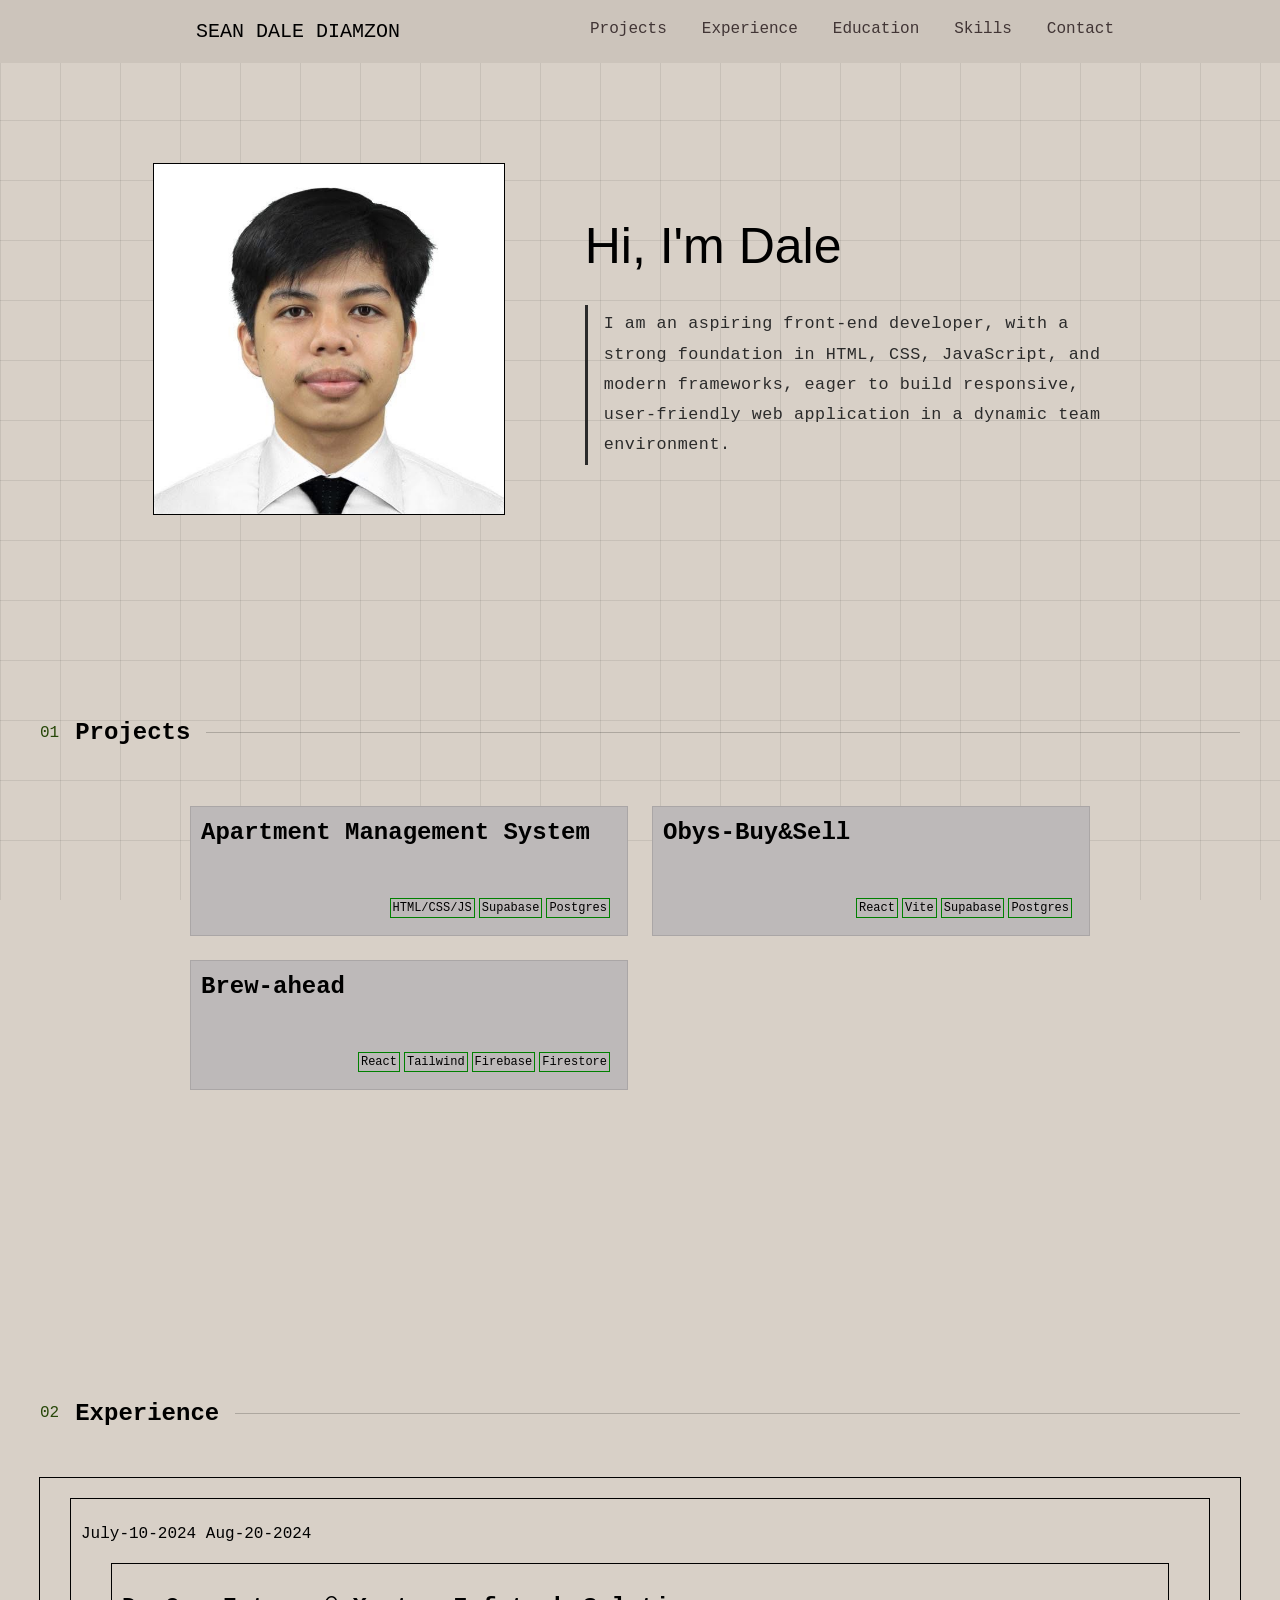
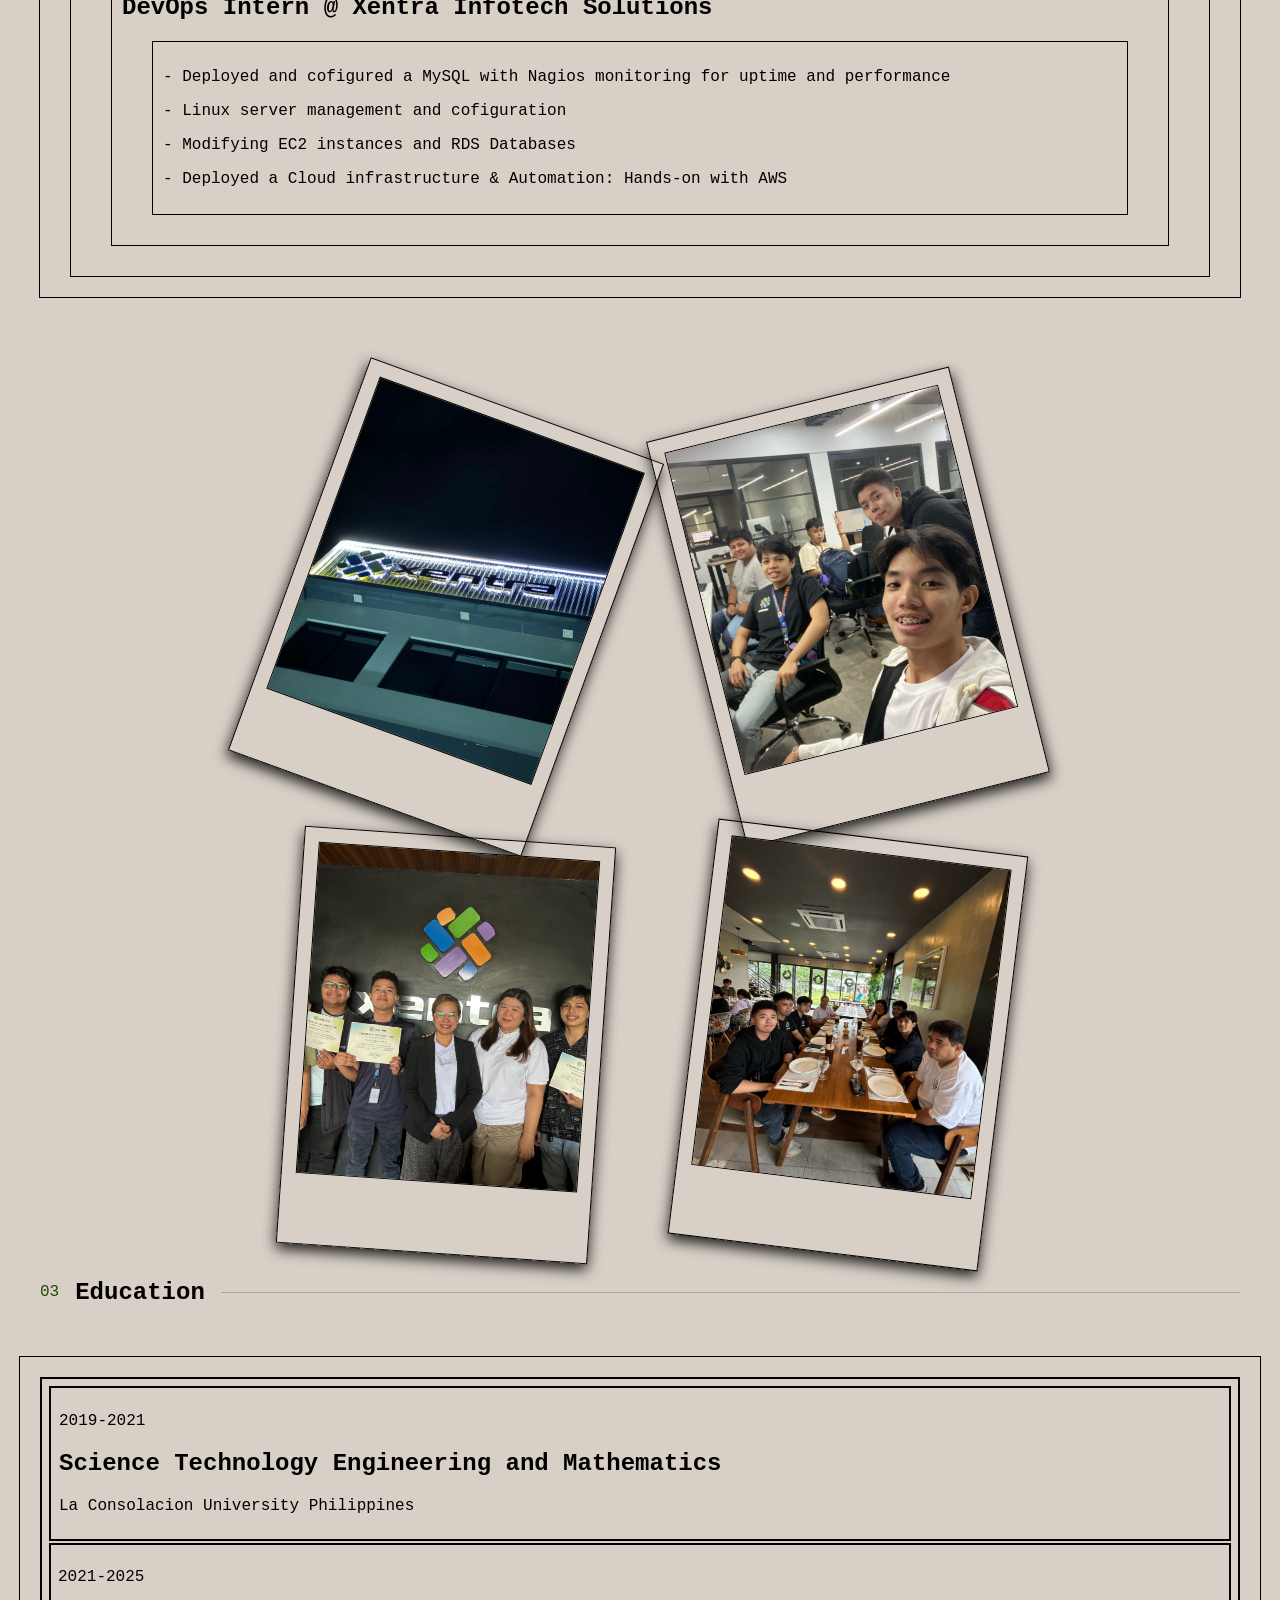
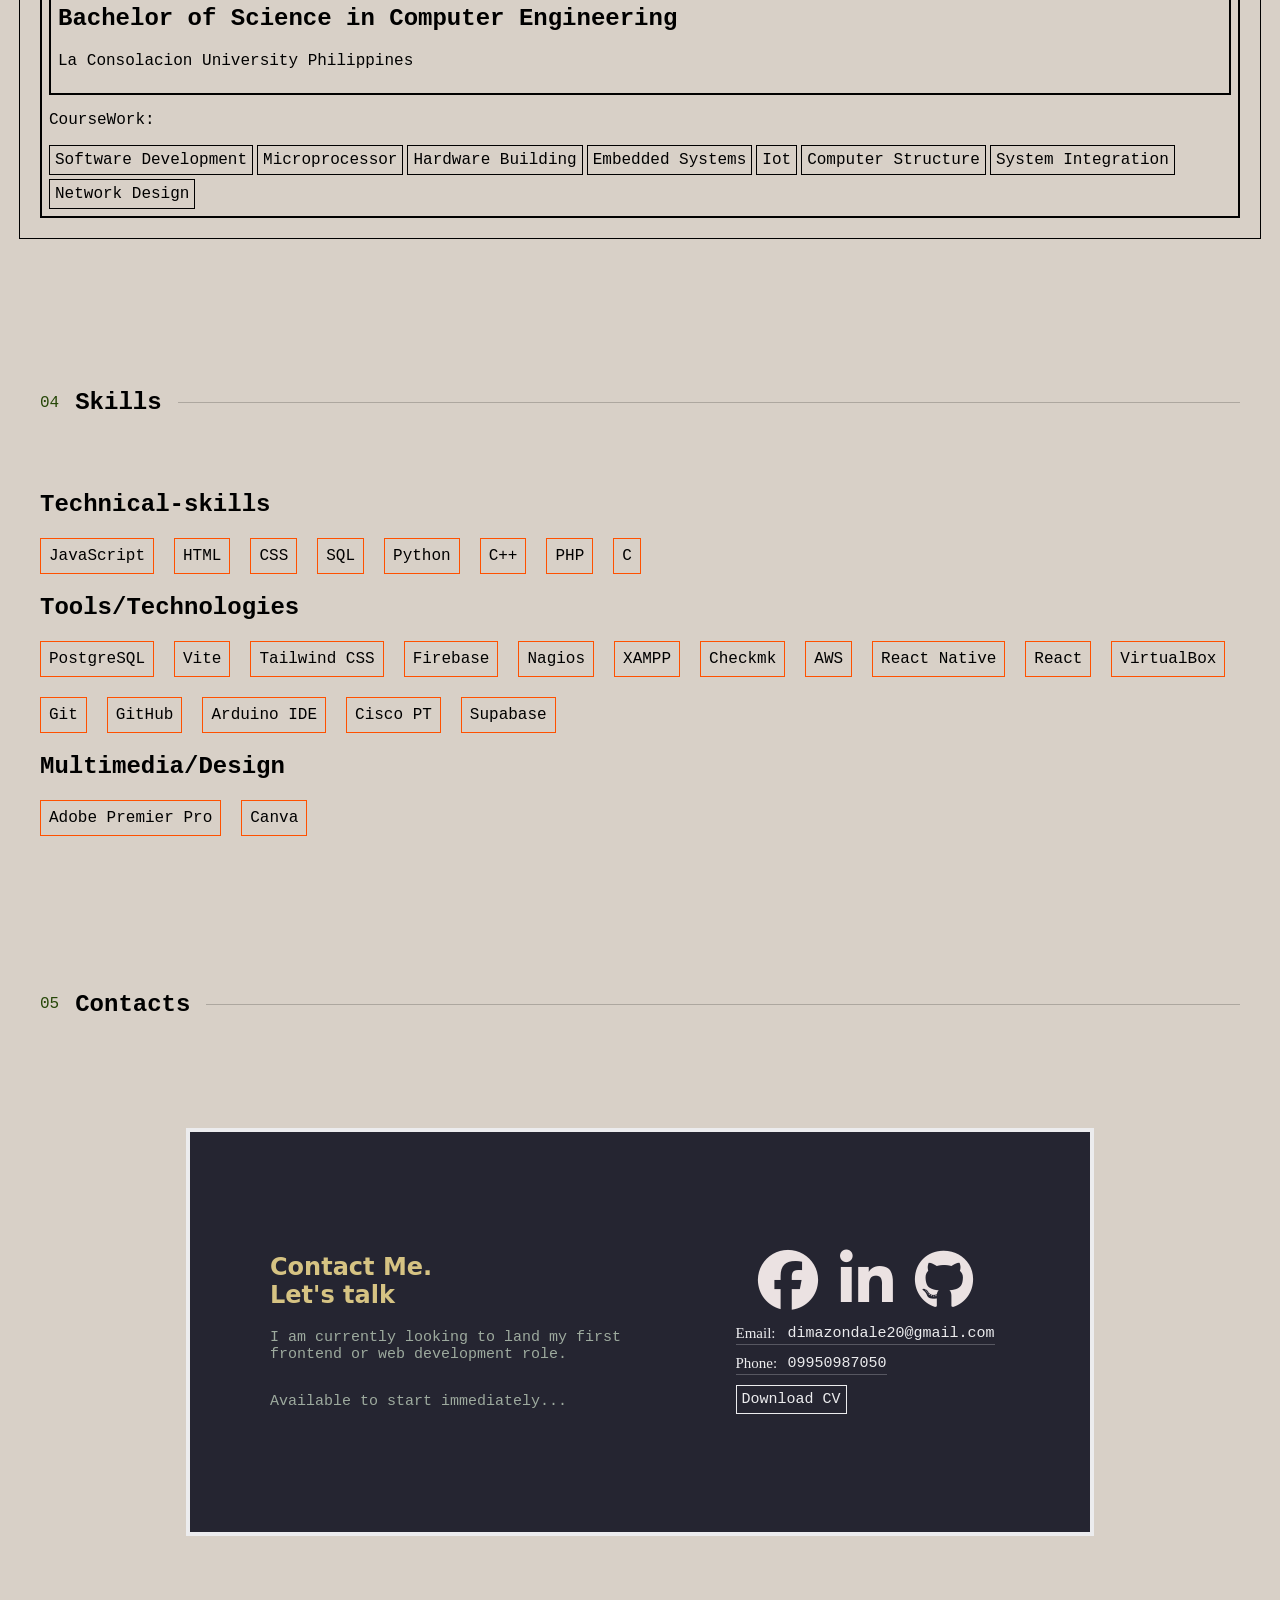
<file: index.html>
<!doctype html>
<html lang="en">
  <head>
    <meta charset="UTF-8" />
    <meta name="viewport" content="width=device-width, initial-scale=1.0" />
    <link rel="stylesheet" href="style.css" />
    <link
      rel="stylesheet"
      href="https://cdnjs.cloudflare.com/ajax/libs/font-awesome/6.5.2/css/all.min.css"
    />
    <link rel="preconnect" href="https://fonts.googleapis.com" />
    <link rel="preconnect" href="https://fonts.gstatic.com" crossorigin />
    <link
      href="https://fonts.googleapis.com/css2?family=Poppins:wght@700&display=swap"
      rel="stylesheet"
    />

    <title>My Portfolio website september 10</title>
  </head>
  <body>
    <div class="nav">
      <div class="name">
        <span>SEAN DALE DIAMZON</span>
      </div>
      
      <button class="menu-toggle" aria-label="Open menu">
        <i class="fa-solid fa-bars"></i>
      </button>

      

      <nav class="nav-buttons">
        <a href="#projects">Projects</a>
        <a href="#experience">Experience</a>
        <a href="#education">Education</a>
        <a href="#skills">Skills</a>

        <a href="#contacts">Contact</a>
      </nav>
    </div>
    <div class="first-part" id="home">
      <div class="img-container">
        <img src="pics/f7f55a4c-b6b9-4ffa-acb1-5725990705bb.jpg" alt="dale" />
      </div>
      <div class="introduction">
        <span class="dale">Hi, I'm Dale</span>
        <span class="intro">
          I am an aspiring front-end developer, with a 
          strong foundation in HTML, CSS, JavaScript,
          and modern frameworks, eager to build responsive,
          user-friendly web application in a dynamic team
          environment.</span
        >
      </div>
    </div>

    <!-- PROJECTS    -->

    <div class="section-heading">
      <span class="section-number">01</span>
      <h2 class="section-h2">Projects</h2>
      <span class="section-line"></span>
    </div>



    <div class="projects-container" id="projects">

<!------------------------ PROJECTS ----------------------->
<a href="apartment.html" target="_blank"rel="noopener noreferrer" class="project-link">
      <div class="projects-content">
        <h2>Apartment Management System</h2>

        <p></p>

        <div class="tech-stack">
          <span>HTML/CSS/JS</span>
          <span>Supabase</span>
          <span>Postgres</span>
        </div>
      </div>
</a>

<!------------------------ PROJECTS ----------------------->
  <a href="obys.html" target="_blank"rel="noopener noreferrer" class="project-link">
      <div class="projects-content"
     
      >
        <h2>Obys-Buy&Sell</h2>

        <p></p>

        <div class="tech-stack">
          <span>React</span>
          <span>Vite</span>
          <span>Supabase</span>
          <span>Postgres</span>
        </div>

      </div>
</a>
      <!------------------------ PROJECTS ----------------------->
 <a href="https://brew-ahead.vercel.app" target="_blank"rel="noopener noreferrer" class="project-link">
      <div class="projects-content">
        <h2>Brew-ahead</h2>

        <p></p>

        <div class="tech-stack">
          <span>React</span>
<span>Tailwind</span>
          <span>Firebase</span>
          <span>Firestore</span>
        </div>
      </div>
</a>
      </div>
    </div>
    <!------------------------ EXPERIENCE ----------------------->
    <div class="section-heading">
      <span class="section-number">02</span>
      <h2 class="section-h2">Experience</h2>
      <span class="section-line"></span>
    </div>
    <div class="experience-container">
      <div class="experience-description-container">
        <div class="experience-description">
          <p>July-10-2024 Aug-20-2024</p>
          <div class="experience-description2">
            <h2>DevOps Intern @ Xentra Infotech Solutions</h2>
            <div class="experience-description3">
              <p id="experience">
                - Deployed and cofigured a MySQL with Nagios monitoring for
                uptime and performance
              </p>
              <p>- Linux server management and cofiguration</p>
              <p>- Modifying EC2 instances and RDS Databases</p>
              <p>
                - Deployed a Cloud infrastructure & Automation: Hands-on with
                AWS
              </p>
            </div>
          </div>
        </div>
      </div>

      <div class="experience-images">
        <div class="single-image-container">
          <img
            src="pics/450007402_282020991641609_864418048086981695_n.jpg"
            alt=""
          />
          <p></p>
        </div>
        <div class="single-image-container">
          <img
            src="pics/450831287_2495205914009822_3581706536558574670_n.jpg"
            alt=""
          />
        </div>
        <div class="single-image-container">
          <img src="pics/ImportedPhoto.746434592.231776 (1).jpeg" alt="" />
        </div>
        <div class="single-image-container">
          <img src="pics/OCPhoto.748337205.834785.jpeg" alt="" />
        </div>
      </div>
    </div>
    <!------------------------ EDUCATION ----------------------->
    <div class="section-heading">
      <span class="section-number">03</span>
      <h2 class="section-h2">Education</h2>
      <span class="section-line"></span>
    </div>
    <div class="education-container" id="education">
      <div class="education-contents">
        <div class="education-heading">
          <div class="shs-container">
            <p>2019-2021</p>
            <h2>Science Technology Engineering and Mathematics</h2>
            <p>La Consolacion University Philippines</p>
          </div>
          <div class="education-heading">
            <p>2021-2025</p>
            <h2>Bachelor of Science in Computer Engineering</h2>
            <p>La Consolacion University Philippines</p>
          </div>
          <p>CourseWork:</p>
          <div class="education-block-container">
            <span class="education-block">Software Development</span>
            <span class="education-block">Microprocessor</span>
            <span class="education-block">Hardware Building</span>
            <span class="education-block">Embedded Systems</span>
            <span class="education-block">Iot</span>
            <span class="education-block">Computer Structure</span>
            <span class="education-block">System Integration</span>
            <span class="education-block">Network Design</span>
          </div>
        </div>
      </div>
    </div>

    <!------------------------ SKILLS ----------------------->
    <div class="section-heading">
      <span class="section-number">04</span>
      <h2 class="section-h2">Skills</h2>
      <span class="section-line"></span>
    </div>
    <div class="skills-container" id="skills">
      <div class="technical-skills">
        <h2>Technical-skills</h2>
        <div class="technical-container">
          <span class="skills-block">JavaScript</span>
          <span class="skills-block">HTML</span>
          <span class="skills-block">CSS</span>
          <span class="skills-block">SQL</span>
          <span class="skills-block">Python</span>
          <span class="skills-block">C++</span>
          <span class="skills-block">PHP</span>
          <span class="skills-block">C</span>
        </div>
      </div>
      <div class="Tools/Technologies">
        <h2>Tools/Technologies</h2>
        <div class="tools-container">
          <span class="skills-block">PostgreSQL</span>
          <span class="skills-block">Vite</span>
          <span class="skills-block">Tailwind CSS</span>
          <span class="skills-block">Firebase</span>
          <span class="skills-block">Nagios</span>
          <span class="skills-block">XAMPP</span>
          <span class="skills-block">Checkmk</span>
          <span class="skills-block">AWS</span>
          <span class="skills-block">React Native</span>
          <span class="skills-block">React</span>
          <span class="skills-block">VirtualBox</span>
          <span class="skills-block">Git</span>
          <span class="skills-block">GitHub</span>
          <span class="skills-block">Arduino IDE</span>
          <span class="skills-block">Cisco PT</span>
          <span class="skills-block">Supabase</span>
        </div>
      </div>
      <div class="Multimedia/Design">
        <h2>Multimedia/Design</h2>
        <div class="multimedia-container">
          <span class="skills-block">Adobe Premier Pro</span>
          <span class="skills-block">Canva</span>
        </div>
      </div>
    </div>

    <!------------------------ CONTACTS ----------------------->
    <div class="section-heading">
      <span class="section-number">05</span>
      <h2 class="section-h2">Contacts</h2>
      <span class="section-line"></span>
    </div>
    <div class="contact-container" id="contacts">
      <div class="contact-heading">
        <h2>
          Contact Me. <br />
          Let's talk
        </h2>
        <p>
          I am currently looking to land my first<br />
          frontend or web development role.
        </p>
        <p>Available to start immediately...</p>
      </div>

      <div class="contact-socials">
        <div class="icons">
          <a href="https://www.facebook.com/seandale20/">
            <i class="fa-brands fa-facebook"> </i
          ></a>
          <a href="https://www.linkedin.com/in/sean-dale-diamzon-990a6a379"
            ><i class="fa-brands fa-linkedin-in"></i
          ></a>
          <a href="https://github.com/sean-dale20"
            ><i class="fa-brands fa-github"></i
          ></a>
        </div>
        <div class="info">
          <p><span class="label">Email:</span> dimazondale20@gmail.com</p>
          <p><span class="label">Phone:</span> 09950987050</p>

          <a href="Sean-Dale-Diamzon-CV.pdf" download class="cv-link">Download CV</a>
        </div>
      </div>
    </div>
  </body>
  <script src="index.js"></script>
</html>
</file>
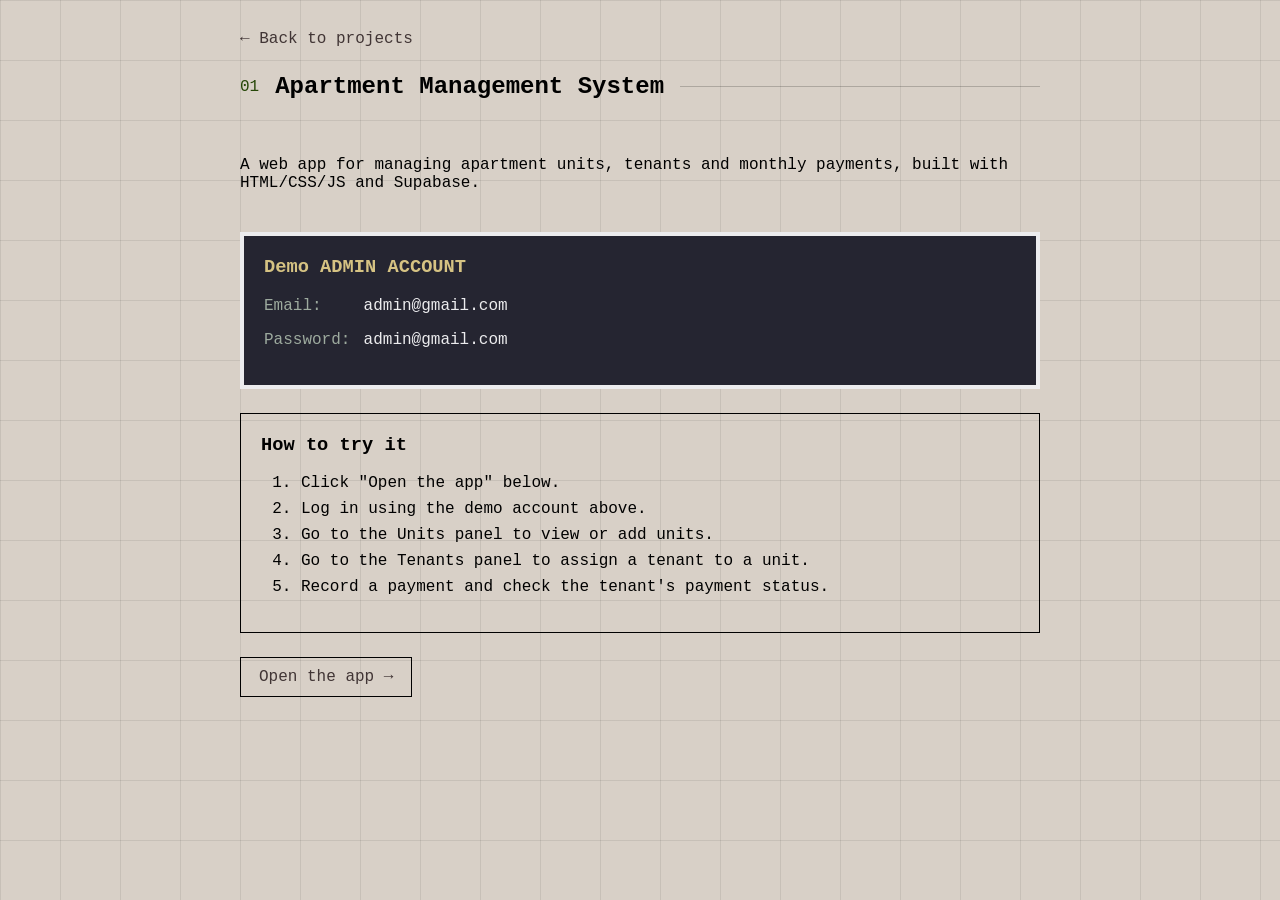
<file: apartment.html>
<!doctype html>
<html lang="en">
  <head>
    <meta charset="UTF-8" />
    <meta name="viewport" content="width=device-width, initial-scale=1.0" />
    <link rel="stylesheet" href="apartment.css" />

    <title>Apartment Management System - Demo</title>
  </head>
  <body>
    <div class="demo-back">
      <a href="index.html#projects">&larr; Back to projects</a>
    </div>

    <div class="section-heading">
      <span class="section-number">01</span>
      <h2 class="section-h2">Apartment Management System</h2>
      <span class="section-line"></span>
    </div>

    <div class="demo-container">
      <p class="demo-text">
        A web app for managing apartment units, tenants and monthly payments,
        built with HTML/CSS/JS and Supabase.
      </p>

      <div class="demo-account">
        <h3>Demo ADMIN ACCOUNT</h3>
        <p><span class="label">Email:</span> admin@gmail.com</p>

        <p><span class="label">Password:</span> admin@gmail.com</p>
      </div>

      <div class="demo-steps">
        <h3>How to try it</h3>
        <ol>
          <li>Click "Open the app" below.</li>
          <li>Log in using the demo account above.</li>
          <li>Go to the Units panel to view or add units.</li>
          <li>Go to the Tenants panel to assign a tenant to a unit.</li>
          <li>Record a payment and check the tenant's payment status.</li>
        </ol>
      </div>

      <a
        href="https://dale-residences.vercel.app"
        target="_blank"
        rel="noopener noreferrer"
        class="demo-button"
      >
        Open the app &rarr;
      </a>
    </div>
  </body>
</html>
</file>
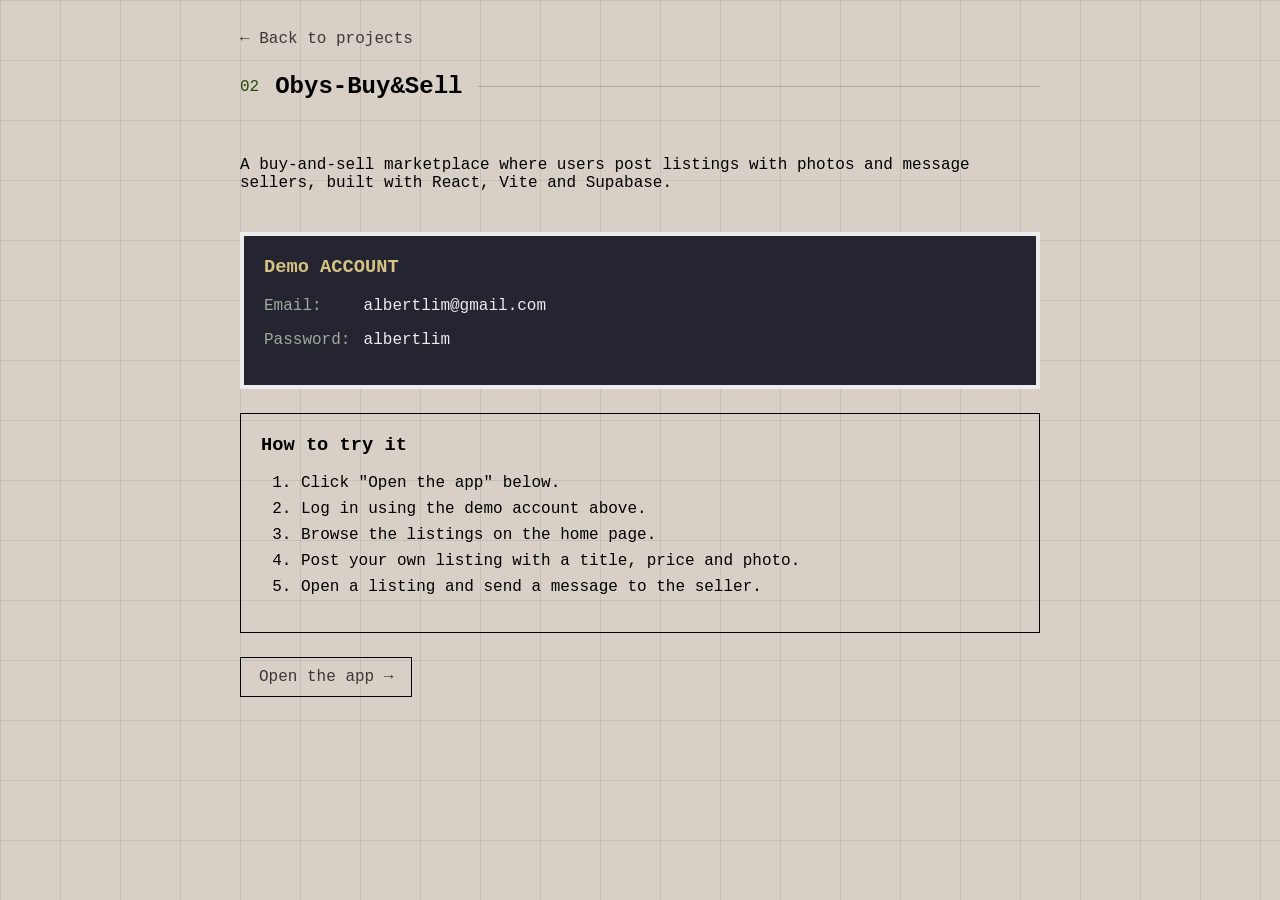
<file: obys.html>
<!doctype html>
<html lang="en">
  <head>
    <meta charset="UTF-8" />
    <meta name="viewport" content="width=device-width, initial-scale=1.0" />
    <link rel="stylesheet" href="apartment.css" />
    <!-- reuse the same CSS as the apartment page -->

    <title>Obys-Buy&amp;Sell - Demo</title>
    <!-- &amp; is how you write & in HTML -->
  </head>
  <body>
    <!-- Back link -->
    <div class="demo-back">
      <a href="index.html#projects">&larr; Back to projects</a>
      <!-- takes the visitor back to your projects section -->
    </div>

    <!-- Page title -->
    <div class="section-heading">
      <span class="section-number">02</span>
      <!-- 02 because Obys is your 2nd project -->
      <h2 class="section-h2">Obys-Buy&amp;Sell</h2>
      <span class="section-line"></span>
    </div>

    <div class="demo-container">
      <!-- Short description -->
      <p class="demo-text">
        A buy-and-sell marketplace where users post listings with photos and
        message sellers, built with React, Vite and Supabase.
      </p>

      <!-- Demo account box -->
      <div class="demo-account">
        <h3>Demo ACCOUNT</h3>
        <p><span class="label">Email:</span> albertlim@gmail.com</p>
        <!-- demo login email -->
        <p><span class="label">Password:</span> albertlim</p>
        <!-- demo login password -->
      </div>

      <!-- Instructions -->
      <div class="demo-steps">
        <h3>How to try it</h3>
        <ol>
          <!-- ol = numbered list -->
          <li>Click "Open the app" below.</li>
          <li>Log in using the demo account above.</li>
          <li>Browse the listings on the home page.</li>
          <li>Post your own listing with a title, price and photo.</li>
          <li>Open a listing and send a message to the seller.</li>
        </ol>
      </div>

      <!-- Button to the live app (opens in a new tab) -->
      <a
        href="https://obys-dale.vercel.app"
        target="_blank"
        rel="noopener noreferrer"
        class="demo-button"
      >
        Open the app &rarr;
      </a>
    </div>
  </body>
</html>
</file>
<file: style.css>
body{
    margin: 0;
    background-color: rgb(216, 208, 199);
    background-attachment: fixed;

    background-image: 
    repeating-linear-gradient(
    to right, 
    rgba(0,0,0,0.08) 0px, 
    rgba(0,0,0, 0.08) 1px,
    transparent 1px,
    transparent 60px
    ),
     
    repeating-linear-gradient(
    to bottom, 
    rgba(0,0,0,0.08) 0px, 
    rgba(0,0,0, 0.08) 1px,
    transparent 1px,
    transparent 60px
    )
}

.section-heading{
    display: flex;
    align-items: center;
    max-width: 1200px;
    gap: 16px;
    margin: 25px auto;
    margin-bottom: 50px;
}
.section-number{
    font-family: 'Courier New', Courier, monospace;
    color: #264708;
}
.section-h2{
    font-size: 24px;
    font-weight: 700;
    margin: 0;
    font-family:'Courier New', Courier, monospace;
    
}
.section-line{
    flex-grow: 2;
    height: 1px;
    background-color: rgba(0, 0, 0, 0.2);
}

/*-----------------------------Nav and name------------------------*/
.nav{
    display: flex;

    justify-content: center;
  
    
    background-color:rgb(204, 196, 187);
    padding: 20px 40px;
   
    gap: 10px;
   font-family: 'Courier New', Courier, monospace;
  
    
}
.name{
    
    display: flex;
   margin: 0 30px;
  flex-wrap: nowrap;
  white-space: nowrap;
    
    font-weight: 500;
    font-size: 20px;
   
    font-family:'Gill Sans', 'Gill Sans MT', Calibri, 'Trebuchet MS', sans-serif 'Franklin Gothic Medium', 'Arial Narrow', Arial, sans-serif;
    
    
}
.name span{
    
    font-weight: 500;
    
}

.nav-buttons {
    display: flex;
   
    gap: 35px;
    color: rgb(104, 67, 67);
    margin-left: 150px;
    cursor: pointer;
  
   
    
}
.nav-buttons a{
    display: flex;
   text-decoration: none;
   color: #413535;
    cursor: pointer;
  
   
    
}

    
.nav-buttons a:hover{
   color: #ffffff;
    
}











/*-----------------------------first part------------------------*/

.introduction{
    font-family: 'Gill Sans', 'Gill Sans MT', Calibri, 'Trebuchet MS', sans-serif;
}
.first-part{
    display: flex;
    align-items: center;
    justify-content: center;
    margin-top: 100px;
    margin-bottom: 200px;
  
   
    
}


.img-container img{
    border: solid 1px black;
   max-width: 350px;
   max-height: 350px;
     object-fit: cover;
     margin-left: 0px;
   
    
    
}
.img-container img:hover{
    transform: scale(1.02);
     transition: 0.5s ease;
    
    
}
/*-introduction-*/
.introduction{
    margin-left:80px ;
    display: flex;
    flex-direction: column;
}

.introduction .dale{
    align-self: flex-start ;
    font-size: 50px;
    font-weight: 1;
    width: fit-content;
    font-family:'Trebuchet MS', 'Lucida Sans Unicode', 'Lucida Grande', 'Lucida Sans', Arial, sans-serif ;
     
}
.introduction .intro{
    font-size: 20px;
    margin-top: 30px ;
    font-family:monospace ;
    letter-spacing: 0.5px;
    font-weight: 500;
    

    line-height: 1.5;
    display: block;
    max-width: 55ch;
    
}

/*-----------------------------PROJECTS------------------------*/
.experience-description-container{
    border: 1px solid;
    max-width: 1200px;
    margin: 20px auto;
    margin-bottom: 100px;
    font-family: 'Courier New', Courier, monospace;
}
.experience-description{
    border: 1px solid;
    padding: 10px;
    margin: 20px 30px;

}
.experience-description2{
     border: 1px solid;
    padding: 10px;
    margin: 20px 30px;

}
.experience-description3{
     border: 1px solid;
    padding: 10px;
    margin: 20px 30px;

}




.experience-images{
    display: grid;
    grid-template-columns: repeat(2, 400px);
    max-width: 700px;
    margin: 20px auto;
    column-gap: 2px;
    row-gap: 20px;
    
}

.experience-images img{

    height: 330px;
    width: 280px;
    object-fit: cover;
    display: block;
    

    
    border: 1px solid black;
}
.single-image-container{
    display: flex;
    align-items: center;
   
    justify-content: center;

    box-shadow: 0 6px 14px rgba(0,0,0, .85);
    width: fit-content;
    padding: 14px 14px  70px 14px;
    border: 1px solid black;
    

}
.single-image-container:nth-child(1){
    transform: rotate(20deg);
    transition: 0.5s ease;
}
.single-image-container:nth-child(2){
    transform: rotate(-14deg);
    transition: 0.5s ease;
}
.single-image-container:nth-child(3){
    transform: rotate(4deg);
    transition: 0.5s ease;
}
.single-image-container:nth-child(4){
    transform: rotate(7deg);
    transition: 0.5s ease;
}

.single-image-container:hover{
    transform: rotate(0);
    transition: 0.5s ease;
}




























/*-----------------------------PROJECTS------------------------*/
.projects-container{
    display: grid;
    grid-template-columns: repeat(2, 1fr);
    padding: 10px;
    
   
    
     gap: 24px ;
     max-width: 900px;
      margin: 0px auto; 
      margin-bottom: 300px;
}
.projects-content{
    background-color: #ffffff;
    border: 1px solid rgba(0,0,0, 0.1);
    display: flex;

    flex-direction: column;
    transition: 0.5s ease;
     background-color: rgb(189, 185, 185);

     padding: 10px;
     position: relative;
     overflow: hidden;
}
.projects-content:hover{
    transform: scale(1.02);
    border-color: black;
}

.projects-content h2{
    margin-top: 2px;
    font-family: 'Courier New', Courier, monospace;
}
.tech-stack{
    display: flex;
    align-self: flex-end;
    margin-right: 7px;
    margin-bottom: 7px;
     gap: 4px;

    
   
    
}
.tech-stack span{
    border: 1px solid green;
    padding: 2px;
    font-size: 12px;
    font-family: 'Courier New', Courier, monospace;
   
    
}
.tech-stack span:hover{
   background-color: orange;
}



/*-----------------------------EDUCATION------------------------*/




.education-container{
    display: flex;
    border: 1px solid black;

  
    align-items: center;
    max-width: 1200px;
    margin: 25px auto;
    padding: 20px;
    margin-bottom: 150px;
    
    
}
.education-heading{
    font-family: 'Courier New', Courier, monospace;
    border: 2px solid  black;
    padding: 7px;
}
.education-block-container{
    display: flex;
    flex-direction: row;
    gap: 4px;
    flex-wrap: wrap;
    
}
.education-block{
    display: flex;
    border: 1px solid;
    padding: 5px;
    flex-wrap: wrap;
  
    width: fit-content;
}
.education-contents{
    display: flex;
    flex-direction: column;
    gap: 14px;
}
.shs-container{
    border: 2px solid black;
    margin-bottom: 2px;
    padding: 8px;
}


/*-----------------------------Skills------------------------*/

.skills-container{
    display: flex;
    flex-direction: column;
    justify-content: center;
   max-width: 1200px;
    margin: 25px auto;
    padding: 5px;
    margin-bottom: 150px;
    
     
}
.skills-block{
    font-family: 'Courier New', Courier, monospace;
    border: 1px solid rgb(255, 81, 0);
    height: fit-content;
    width: fit-content;
    padding: 8px;
    font-weight: 500;
    transition: 0.3s ease;

   
   
}
.skills-block:hover{
   background-color: #665d5d ;
   cursor:default;
   transform: translatey(-5px);
}
.technical-container{
    display: flex;
    flex-direction: row;
    gap: 20px;
    

   

}
.tools-container{
     display: flex;
    flex-direction: row;
    flex-wrap: wrap;
    gap: 20px;


}
.multimedia-container{
    display: flex;
    flex-direction: row;
    gap: 20px;

}
.skills-container h2{
    font-family: 'Courier New', Courier, monospace;
    font-weight: 600;
    
   
}



/*-----------------------------Contact------------------------*/


.contact-container{
    position: relative;
    display: flex;
    
   align-items: center;
    border: solid 4px rgb(236, 236, 238); ;


    background-color: rgb(37, 37, 49);
    height: 400px;
    width: 900px;
    margin: 110px auto;
    margin-bottom: 200px;
    transition: 2.8 ease;
    
}
.contact-container:hover{
   border: solid 4px rgb(231, 130, 22);
   
}
.contact-heading{
   
    font-family: system-ui, -apple-system, BlinkMacSystemFont, 'Segoe UI', Roboto, Oxygen, Ubuntu, Cantarell, 'Open Sans', 'Helvetica Neue', sans-serif;
    display: flex;
    flex-direction: column;
    justify-content: center;

}
.contact-heading h2{
    font-family:system-ui, -apple-system, BlinkMacSystemFont, 'Segoe UI', Roboto, Oxygen, Ubuntu, Cantarell, 'Open Sans', 'Helvetica Neue', sans-serif;
   margin: 20px 20px 10px 80px ;
    color: #d6c383;
   

}
.contact-heading p{
    font-family: 'Courier New', Courier, monospace;
     margin: 10px 20px 20px 80px ;
     font-size: 15px;
     font-weight: 200;
      color: #9daa9e;

   

}

.contact-socials i{
    font-size: 60px;
    cursor: pointer;
    transition: transform 0.2s ease;
    color: #ebe2e2;
    
}
.contact-socials i:hover{
   color: #6d5c5c;
    cursor: pointer;
    transform: translateY(-10px)
    
}

.contact-socials a {
    color: inherit;
    text-decoration: none;
}
.info{
    display: flex;
    flex-direction: column;
    flex-basis: 100%;

    align-items: flex-start;
   gap: 10px;
   
    font-family:'Courier New', Courier, monospace;
    font-size: 15px;
    color: rgb(236, 236, 238);
    padding-left: 30px;

}
.icons{
    display: flex;
    justify-content: center;
    gap: 22px;
}
.contact-socials{
   display: flex;
   flex-wrap: wrap;
  justify-content: center;
  align-content: flex-start;
  align-items: flex-start;
  gap: 15px;

  max-width: 320px;
  margin-left: auto;
  margin-right: auto;
  
}
.info .label{
    display: inline-block;
    min-width: 45px;
    font-family: 'Times New Roman', Times, serif;
}
.info p{
    margin: 0;
    display: flex;
    gap: 7px;
    border-bottom: 1px solid rgba(236,236,238,0.25);
    padding-bottom: 2px;
}

.cv-link{
   color: wheat;
   text-decoration: underline;
   font-family: 'Courier New', Courier, monospace;
   border: 1px solid;
   padding: 5px;
}
.cv-link:hover{
    background-color: rgb(201, 172, 142);
    color: black;
}
.menu-toggle{
    display: none;
}
.project-link,
.project-link:visited {         
  text-decoration: none;        
  color: inherit;                
  display: block;               
}

@media (max-width: 768px) { 

.nav{
    flex-direction: column;
    align-items: center;
    padding: 15px 10px;
}
.name{
    margin: 0 0 10px 0;
    font-size: 18px;
}
.nav-buttons{
    margin-left: 0;
    gap: 15px;
    flex-wrap: wrap;
    justify-content: center;
}

/*       */


.first-part{
    flex-direction: column;
    margin-top: 40px;
    margin-bottom: 100px;
    padding: 0 20px;
}

.img-container img{
    width: 100%;
    max-width: 280px;
}
.introduction{
    margin-left: 0;
    margin-top: 30px;
}
.introduction .intro{
    font-size: 16px;
}
.introduction .intro br{
    display: none;
}
.introduction .dale{
    font-size: 36px;
}
.section-heading{
    padding:  0 20px;
}
.projects-container{

    grid-template-columns: 2fr;
    max-width: 20%;
    padding: 0 20px;
    justify-content: center;
    margin-bottom: 100px;
}
/*---------------------EXPERIENCE---------------------*/
.experience-container{
    padding: 20px;
}
.experience-description-container{
    margin: 20px;
    margin-bottom: 60px;

}
.experience-description,
.experience-description2,
.experience-description3{
    margin: 10px 5px;
}
.experience-images{
  
    grid-template-columns: 1fr;
    justify-items: center;
    row-gap: 40px;
}

.experience-images img{
    width: 220px;
    height: 260px;
}


.education-container{
    padding: 40px;
    border: none;
}

.contact-socials{
    padding: 20px;
}
/*---------------------EXPERIENCE---------------------*/
.skills-container{
    padding: 0 20px;
    margin-bottom: 100px;
    max-width: 100%;
}
.skills-container h2{
    font-size: 20px;                
}
.technical-container,
.tools-container,
.multimedia-container{               
    flex-wrap: wrap;                
    gap: 10px;                      
}
.skills-block{
    padding: 6px;                   
    font-size: 14px;                 
}
/*---------------------EXPERIENCE---------------------*/
.contact-container{
    flex-direction: column;
    height: auto;
    width: auto;

    margin: 60px 20px;
    padding: 30px 20px;

}
.contact-heading h2,
.contact-heading p{
    margin: 10px 0;
}
.contact-heading p br{
    display: none;                   /* hide the <br> so the text wraps naturally */
}
.contact-socials{
    margin-top: 20px;                /* space between the text and the icons */
}
.contact-socials i{
    font-size: 40px;                 /* smaller icons (desktop is 60px) */
}

.info{
    padding-left: 0;                 /* remove the 30px left padding so the email has room */
}
.contact-heading{

}

.menu-toggle{
    display: block;
}
.nav{
    flex-direction: row;             /* name and button side by side on one line */
    flex-wrap: wrap;                 /* lets the links drop to their own line below */
    justify-content: space-between;  /* name on the left, button on the right */
    align-items: center;             /* line them up vertically */
    padding: 15px 20px;


    position: sticky;
    top: 0;
    z-index: 100;
}
.name{
    margin: 0;
    font-size: 18px;
}
.menu-toggle{
    display: block;
    background: none;
    border: none;
    font-size: 24px;
    color: #413535;  
    cursor: pointer;
}
.nav-buttons{
    display: none;                   /* links are hidden until the menu is opened */
    flex-basis: 100%;                /* take up a full line, so the links sit below the name */
    flex-direction: column;          /* one link per line */
    align-items: center;             /* center the links */
    gap: 15px;
    margin-left: 0;                  /* remove the desktop 150px push */
    padding-top: 15px;               /* space between the name row and the links */
}
.nav-buttons.open{
    display: flex;                   /* when the "open" class is added, the links show */
}
}


.projects-content:hover{
    transform: scale(1.05);   
    border-color: black;     
}

.projects-content:hover::after{
    opacity: 1;              
}

.projects-content::after{
    content: "Click to redirect to project link";    
    position: absolute;                              
    inset: 0;                                       
    display: flex;                                  
    align-items: center;                             
    justify-content: center;                         
    background-color: rgba(37, 37, 49, 0.92);       
    color: #d6c383;                                  
    font-family: 'Courier New', Courier, monospace;  
    font-size: 16px;
    opacity: 0;                                      
    transition: opacity 0.4s ease;                  
}
/* Intro paragraph - match the preview's typewriter look */
.intro {
  display: block;                          
  max-width: 55ch;                         
  font-family: "Courier New", monospace;   
  font-size: 1.05rem;                      
  line-height: 1.8;                        
  color: #2b2b2b;                         
}

.introduction .intro {
  display: block;                          /* lets width, border and padding work on the span */
  max-width: 52ch;                         
  font-family: "Courier New", monospace;   
  font-size: 1.05rem;                     
  line-height: 1.8;                        
  color: #2b2b2b;                          
  border-left: 3px solid #2b2b2b;         
  padding: 4px 0 4px 16px;                 
  margin-top: 30px;                       
}

.introduction .intro .tech {
  background: linear-gradient(transparent 55%, #e9c98f 55%); /* colors only the bottom half, like a marker */
  padding: 0 2px;                          /* a little room on each side */
}
</file>
<file: apartment.css>
/*-----------------------------BACKGROUND------------------------*/
body{
    margin: 0;
    background-color: rgb(216, 208, 199);          /* same beige as the home page */
    background-attachment: fixed;                  /* grid stays still when scrolling */

    background-image:
    repeating-linear-gradient(                     /* vertical grid lines */
    to right,
    rgba(0,0,0,0.08) 0px,
    rgba(0,0,0, 0.08) 1px,
    transparent 1px,
    transparent 60px
    ),

    repeating-linear-gradient(                     /* horizontal grid lines */
    to bottom,
    rgba(0,0,0,0.08) 0px,
    rgba(0,0,0, 0.08) 1px,
    transparent 1px,
    transparent 60px
    )
}

/*-----------------------------SECTION HEADING------------------------*/
.section-heading{
    display: flex;
    align-items: center;
    max-width: 800px;                              /* same width as the demo content */
    gap: 16px;
    margin: 25px auto;
    margin-bottom: 40px;
    padding: 0 20px;
}
.section-number{
    font-family: 'Courier New', Courier, monospace;
    color: #264708;                                /* green number, like the home page */
}
.section-h2{
    font-size: 24px;
    font-weight: 700;
    margin: 0;
    font-family:'Courier New', Courier, monospace;
}
.section-line{
    flex-grow: 2;                                  /* line fills the leftover space */
    height: 1px;
    background-color: rgba(0, 0, 0, 0.2);
}

/*-----------------------------NAV------------------------*/
.nav{
    display: flex;
    justify-content: center;
    background-color:rgb(204, 196, 187);
    padding: 20px 40px;
    gap: 10px;
    font-family: 'Courier New', Courier, monospace;
}
.name{
    display: flex;
    margin: 0 30px;
    flex-wrap: nowrap;
    white-space: nowrap;                           /* keeps your name on one line */
    font-weight: 500;
    font-size: 20px;
    font-family:'Gill Sans', 'Gill Sans MT', Calibri, 'Trebuchet MS', sans-serif;
}
.name span{
    font-weight: 500;
}
.nav-buttons {
    display: flex;
    gap: 35px;
    margin-left: 150px;
    cursor: pointer;
}
.nav-buttons a{
    display: flex;
    text-decoration: none;
    color: #413535;
    cursor: pointer;
}
.nav-buttons a:hover{
    color: #ffffff;
}
.menu-toggle{
    display: none;                                 /* hamburger hidden on desktop */
}

/*-----------------------------DEMO PAGE------------------------*/
.demo-back{
    max-width: 800px;
    margin: 30px auto 0 auto;                     /* centers it, with space at the top */
    padding: 0 20px;
    font-family: 'Courier New', Courier, monospace;
}
.demo-back a{
    color: #413535;                               /* same color as your nav links */
    text-decoration: none;
}
.demo-back a:hover{
    color: #ffffff;                               /* same hover as your nav */
}

.demo-container{
    max-width: 800px;
    margin: 0 auto 100px auto;                    /* centered, with space at the bottom */
    padding: 0 20px;
    font-family: 'Courier New', Courier, monospace;
    display: flex;
    flex-direction: column;                       /* stack the boxes top to bottom */
    gap: 24px;                                    /* space between each box */
}

.demo-account{
    background-color: rgb(37, 37, 49);            /* dark box, same as your contact section */
    color: rgb(236, 236, 238);
    padding: 20px;
    border: 4px solid rgb(236, 236, 238);
}
.demo-account h3{
    color: #d6c383;                               /* gold heading, matches the contact heading */
    margin-top: 0;
}
.demo-account .label{
    display: inline-block;
    min-width: 90px;                              /* lines up the email and password values */
    color: #9daa9e;                               /* soft green, like your contact text */
}

.demo-steps{
    border: 1px solid black;                      /* outlined box, like your education section */
    padding: 20px;
}
.demo-steps h3{
    margin-top: 0;
}
.demo-steps li{
    margin-bottom: 8px;                           /* space between each step */
}

.demo-button{
    align-self: flex-start;                       /* button only as wide as its text */
    padding: 10px 18px;
    border: 1px solid black;
    color: #413535;
    text-decoration: none;
    transition: 0.3s ease;
}
.demo-button:hover{
    background-color: rgb(201, 172, 142);         /* same hover color as your CV button */
    color: black;
}

/*-----------------------------MOBILE------------------------*/
@media (max-width: 768px) {

/* nav + hamburger */
.nav{
    flex-direction: row;             /* name and button side by side on one line */
    flex-wrap: wrap;                 /* lets the links drop to their own line below */
    justify-content: space-between;  /* name on the left, button on the right */
    align-items: center;             /* line them up vertically */
    padding: 15px 20px;
    position: sticky;                /* nav stays at the top when scrolling */
    top: 0;
    z-index: 100;
}
.name{
    margin: 0;
    font-size: 18px;
}
.menu-toggle{
    display: block;                  /* show the ☰ button on phones */
    background: none;
    border: none;
    font-size: 24px;
    color: #413535;
    cursor: pointer;
}
.nav-buttons{
    display: none;                   /* links are hidden until the menu is opened */
    flex-basis: 100%;                /* take up a full line, so the links sit below the name */
    flex-direction: column;          /* one link per line */
    align-items: center;             /* center the links */
    gap: 15px;
    margin-left: 0;                  /* remove the desktop 150px push */
    padding-top: 15px;               /* space between the name row and the links */
}
.nav-buttons.open{
    display: flex;                   /* when the "open" class is added, the links show */
}

/* heading */
.section-h2{
    font-size: 18px;                 /* long title fits on small screens */
}

/* demo page */
.demo-back{
    margin-top: 20px;                /* less space at the top on phones */
}
.demo-container{
    padding: 0 15px;                 /* a bit less side padding */
    margin-bottom: 60px;
}
.demo-account,
.demo-steps{
    padding: 15px;                   /* smaller boxes on phones */
    font-size: 14px;
}
.demo-account p{
    word-break: break-all;           /* long email wraps instead of going off-screen */
}
.demo-button{
    align-self: stretch;             /* button becomes full width, easier to tap */
    text-align: center;
}

}
</file>
